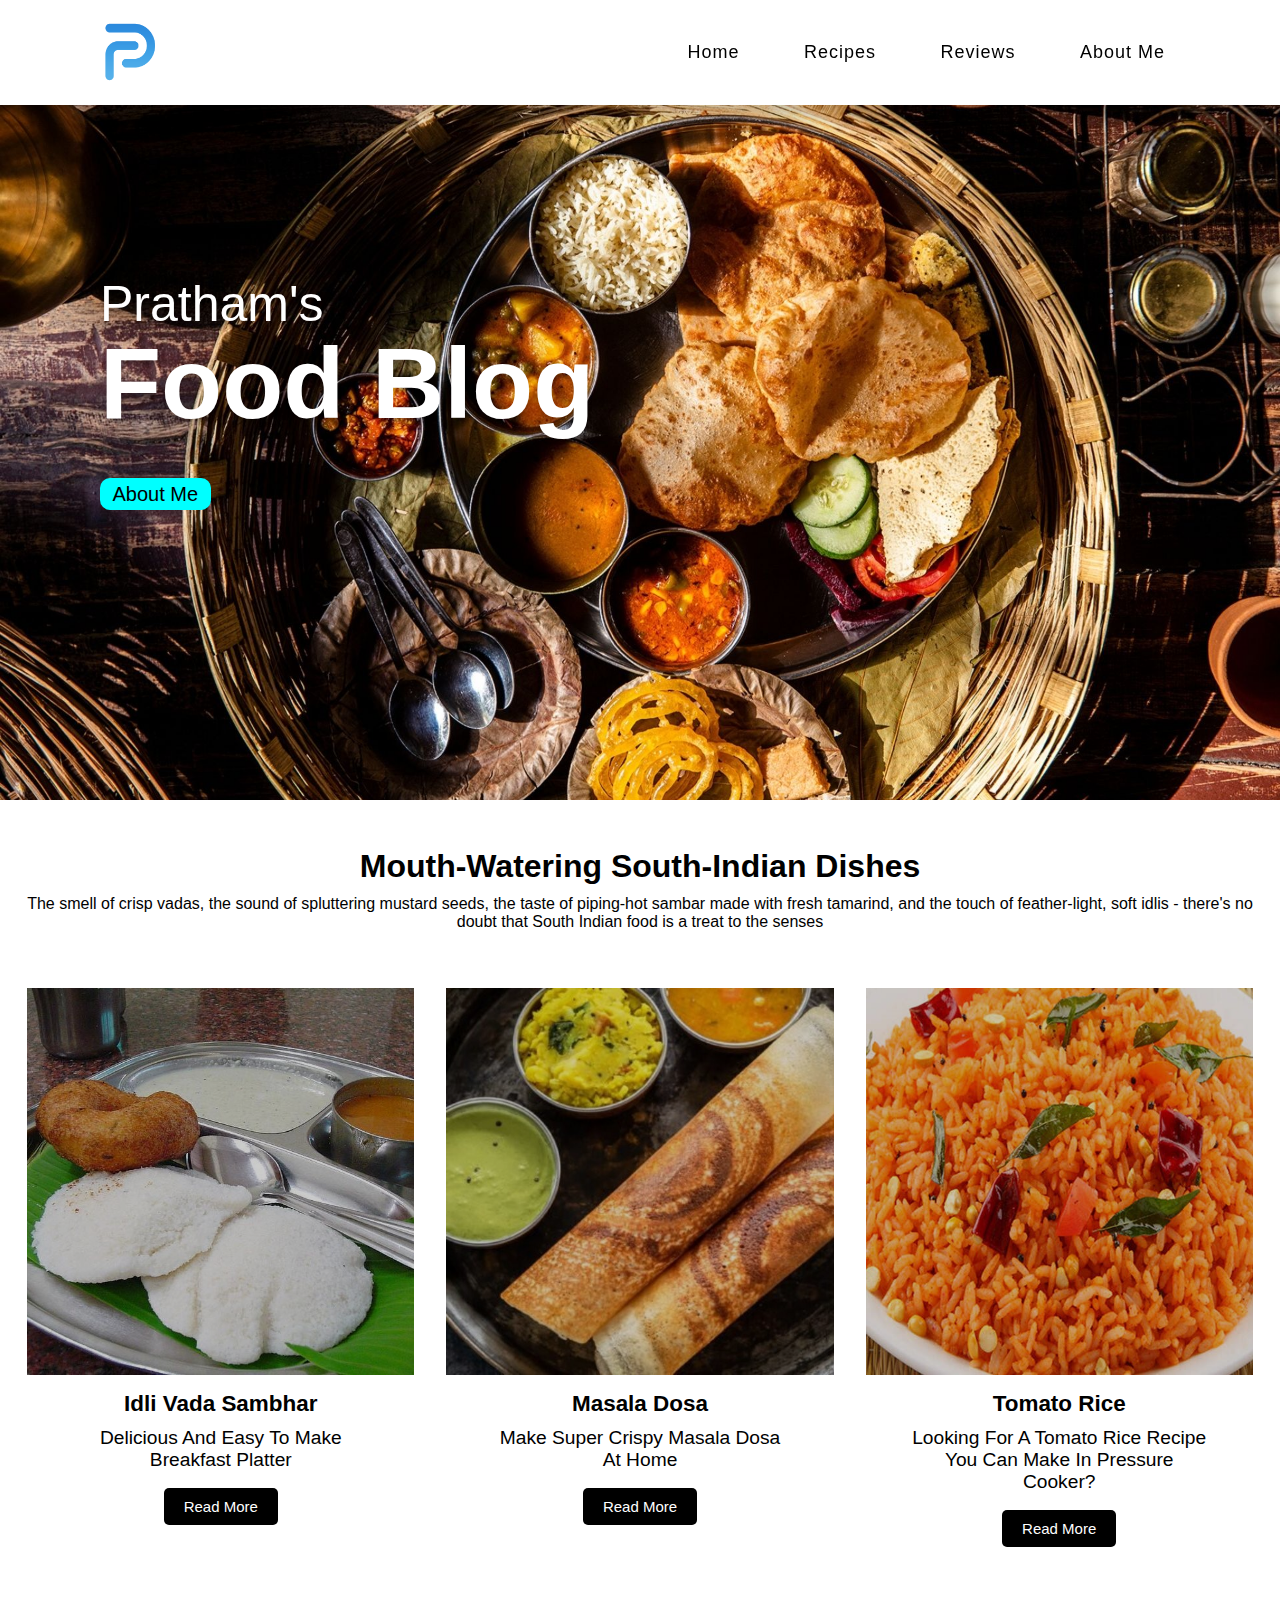
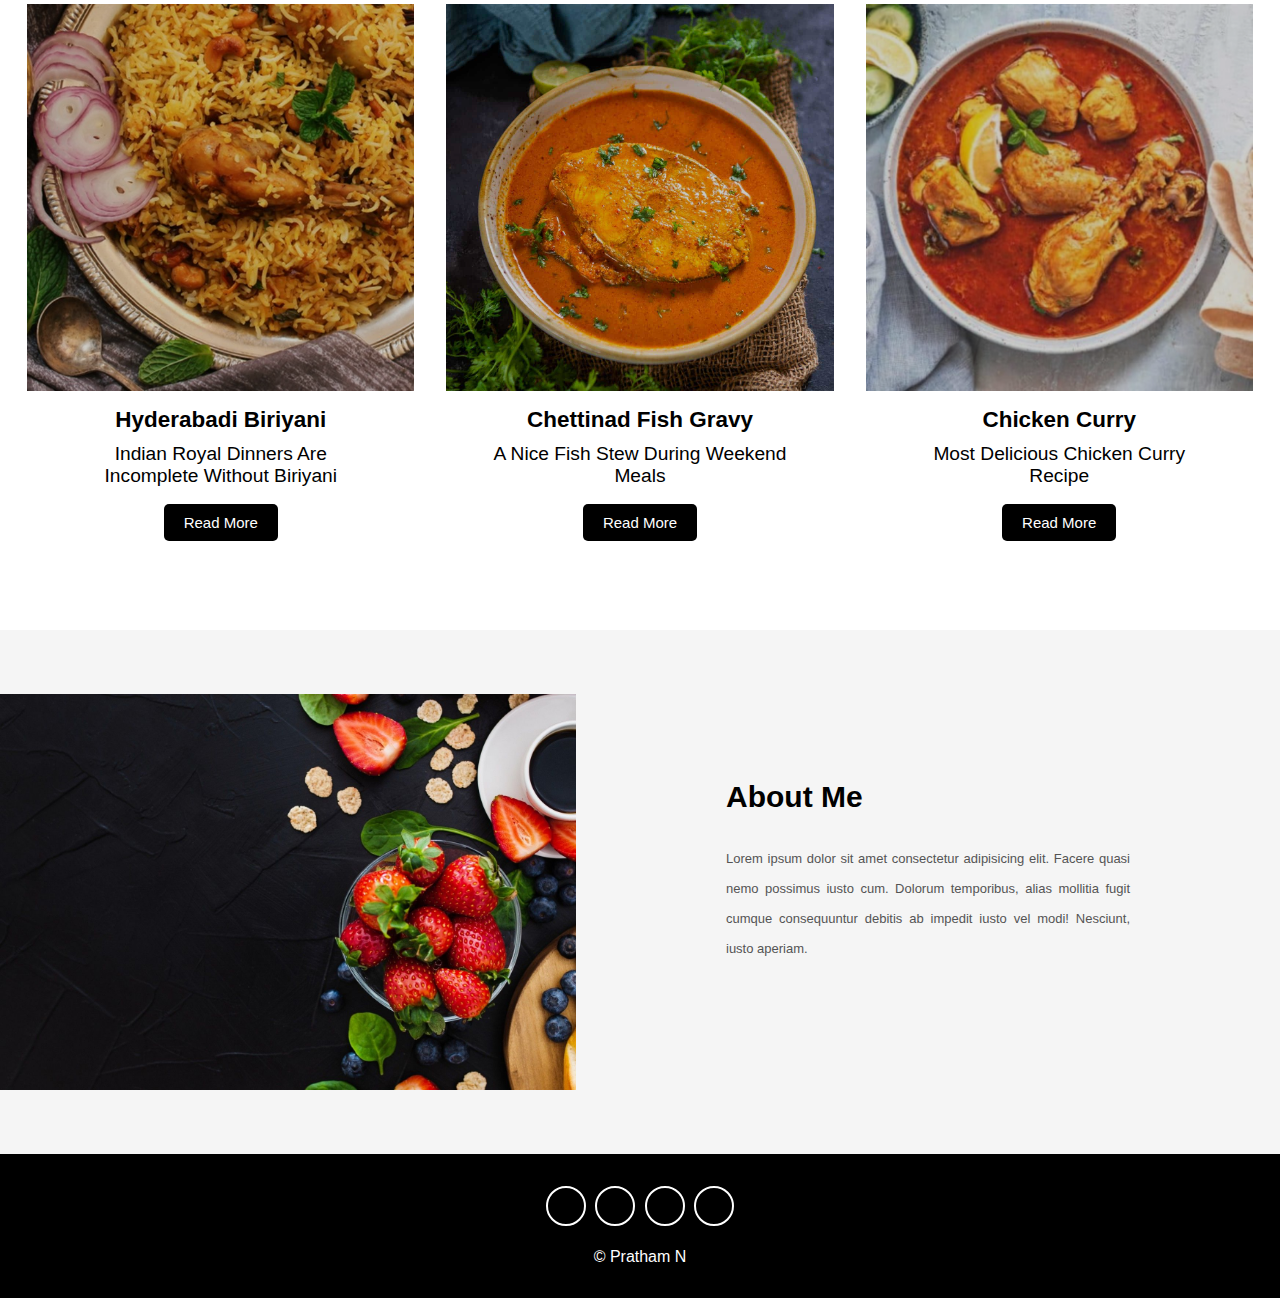
<file: index.html>
<!DOCTYPE html>
<html lang="en">
<head>
    <meta charset="UTF-8">
    <meta http-equiv="X-UA-Compatible" content="IE=edge">
    <meta name="viewport" content="width=device-width, initial-scale=1.0">
    <title>Food Recipes</title>
    <!--icon files-->
    <link rel="stylesheet" href="https://cdnjs.cloudflare.com/ajax/libs/font-awesome/5.15.1/css/all.min.css" 
    integrity="sha512-+4zCK9k+qNFUR5X+cKL9EIR+ZOhtIloNl9GIKS57V1MyNsYpYcUrUeQc9vNfzsWfV28IaLL3i96P9sdNyeRssA==" crossorigin="anonymous" />
    <link rel="stylesheet" href="CSS/style.css">
</head>
<body>
    <!--header section begins-->
    <section class="header-section">
        <input type="checkbox" id="check">
        <header>
          </div>
          <h2><a href="index.html"><img src="Images/logo.png" class="logo"></a></h2>
          <div class="navigation">
            <a href="#content">Home</a>
            <a href="#recipes">Recipes</a>
            <a href="#">Reviews</a>
            <a href="#about">About Me</a>
          </div>
          <label for="check">
          <i class="fas fa-bars menu-btn"></i>
          <i class="fas fa-times close-btn"></i>
          </label>
        </header>
        <div class="content" id="content">
            <div class="info"> 
                <h3>Pratham's</h3> <h1>Food Blog</h1>
                <a href="#about" class="about-me-btn">About Me</a>
            </div>
        </div>
      </section>
      <!--header section ends-->

      <!--recipes section begins-->
      <section class = "recipe" id="recipes">
        <div class = "container">
          <div class = "title">
            <h2>Mouth-Watering South-Indian Dishes</h2>
            <p>The smell of crisp vadas, the sound of spluttering mustard seeds, the 
              taste of piping-hot sambar made with fresh tamarind, and the touch of feather-light, 
              soft  idlis - there's no doubt that South Indian food is a treat to the senses</p>
          </div>

          <div class = "recipe-content">
            <!-- item -->
            <div class = "recipe-item">
              <div class = "recipe-img">
                <img src = "Images/south-1.jpg" alt = "Idli-Vada-Sambhar">
              </div>
              <div class = "recipe-title">
                <h3>Idli Vada Sambhar</h3>
                <p>Delicious and easy to make breakfast platter</p>
                <a href="south-1.html">Read More</a>
              </div>
            </div>
            <!-- end of item -->
            <!-- item -->
            <div class = "recipe-item">
              <div class = "recipe-img">
                <img src = "Images/south-2.jpg" alt = "">
              </div>
              <div class = "recipe-title">
                <h3>Masala Dosa</h3>
                <p>Make super crispy Masala Dosa at home</p>
                <a href="south-2.html">Read More</a>
              </div>
            </div>
            <!-- end of item -->
            <!-- item -->
            <div class = "recipe-item">
              <div class = "recipe-img">
                <img src = "Images/south-3.jpg" alt = "">
              </div>
              <div class = "recipe-title">
                <h3>Tomato Rice</h3>
                <p>Looking for a Tomato Rice recipe you can make in pressure cooker?</p>
                <a href="south-1.html">Read More</a>
              </div>
            </div>
            <!-- end of item -->
            <!-- item -->
            <div class = "recipe-item">
              <div class = "recipe-img">
                <img src = "Images/south-4.jpg" alt = "">
              </div>
              <div class = "recipe-title">
                <h3>Hyderabadi Biriyani</h3>
                <p>Indian royal dinners are incomplete without Biriyani</p>
                <a href="south-1.html">Read More</a>
              </div>
            </div>
            <!-- end of item -->
            <!-- item -->
            <div class = "recipe-item">
              <div class = "recipe-img">
                <img src = "Images/south-5.jpg" alt = "">
              </div>
              <div class = "recipe-title">
                <h3>Chettinad Fish Gravy</h3>
                <p>A nice Fish Stew during weekend meals</p>
                <a href="south-1.html">Read More</a>
              </div>
            </div>
            <!-- end of item -->
            <!-- item -->
            <div class = "recipe-item">
              <div class = "recipe-img">
                <img src = "Images/south-6.jpg" alt = "">
              </div>
              <div class = "recipe-title">
                <h3>Chicken Curry</h3>
                <p>Most delicious chicken curry recipe</p>
                <a href="south-1.html">Read More</a>
              </div>
            </div>
            <!-- end of item -->
          </div>
        </div>
      </section>
      <!--recipes section ends-->

      <!--about me begins-->
      <div class="about-section" id="about">
        <div class="inner-container">
          <h1>About Me</h1>
          <p class="text">
            Lorem ipsum dolor sit amet consectetur adipisicing elit. Facere quasi 
            nemo possimus iusto cum. Dolorum temporibus, alias mollitia fugit cumque 
            consequuntur debitis ab impedit iusto vel modi! Nesciunt, iusto aperiam.
          </p>
        </div>
      </div>
      <!--about me ends-->

      <!-- footer begins -->
      <footer>
        <div class = "social-links">
          <a href = "https://www.youtube.com/" target="__blank"><i class = "fab fa-youtube"></i></a>
          <a href = "https://twitter.com/"><i class = "fab fa-twitter"></i></a>
          <a href = "https://www.instagram.com/"><i class = "fab fa-instagram"></i></a>
          <a href = "https://in.pinterest.com/"><i class = "fab fa-pinterest"></i></a>
        </div>
        <span>© Pratham N</span>
      </footer>
      <!-- footer ends -->
</body>
</html>
</file>
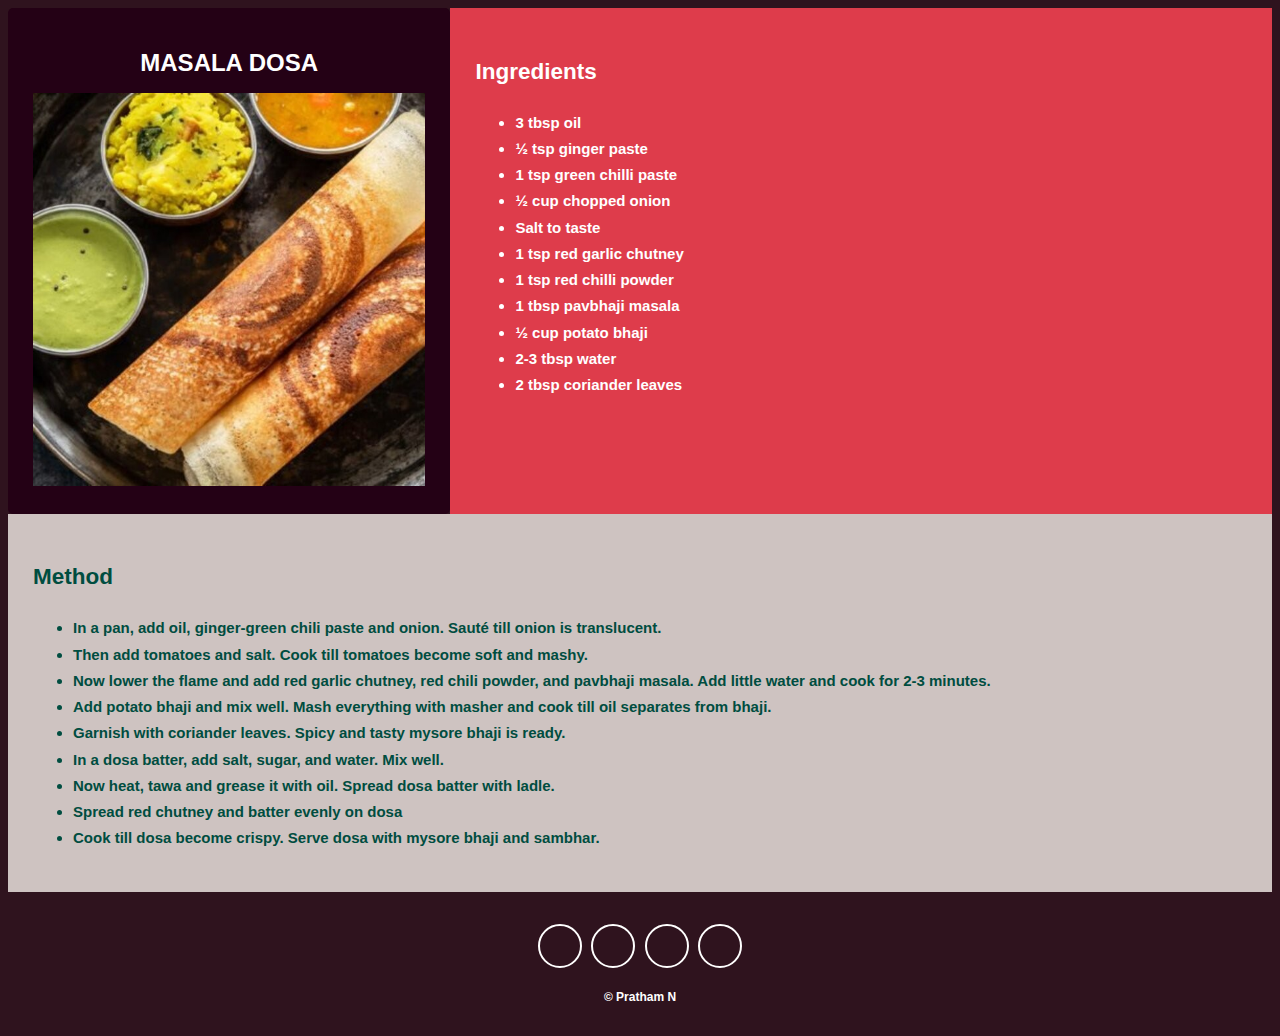
<file: south-2.html>
<!DOCTYPE html>
<html lang="en">
<head>
    <meta charset="UTF-8">
    <meta http-equiv="X-UA-Compatible" content="IE=edge">
    <meta name="viewport" content="width=device-width, initial-scale=1.0">
    <title>Masala Dosa</title>

    <link rel="stylesheet" href="https://cdnjs.cloudflare.com/ajax/libs/font-awesome/5.15.1/css/all.min.css" 
    integrity="sha512-+4zCK9k+qNFUR5X+cKL9EIR+ZOhtIloNl9GIKS57V1MyNsYpYcUrUeQc9vNfzsWfV28IaLL3i96P9sdNyeRssA==" crossorigin="anonymous" />
    
    <link rel="stylesheet" href="CSS/recipe-page.css">

    <script src="https://cdnjs.cloudflare.com/ajax/libs/jquery/3.5.1/jquery.min.js" charset="utf-8"></script>
</head>
<body>
  <div class="menu-btn">
    <i class="fas fa-bars"></i>
  </div>
  <div class="side-bar">
    <div class="close-btn">
      <i class="fas fa-times"></i>
    </div>
    <div class="menu">
      <div class="item"><h1>Pratham N</h1></div>
      <div class="item"><a href="index.html"><i class="fas fa-home"></i>Home</a></div>
      <div class="item"><a href="index.html#recipes"><i class="fas fa-utensil-spoon"></i>Recipes</a></div>
      <div class="item"><a href="#"><i class="fas fa-thumbs-up"></i>Reviews</a></div>
      <div class="item"><a href="index.html#about"><i class="fas fa-info-circle"></i>About Me</a></div>
    </div>
  </div>

  <div class="container">
    <main>
      <h1>Masala Dosa</h1>
      <img src="Images/south-2.jpg" class="food-img">
    </main>
    
    <div id="content1">
      <h2>Ingredients</h2>
          <ul class="list">
            <li>3 tbsp oil</li>
            <li>½ tsp ginger paste</li>
            <li>1 tsp green chilli paste</li>
            <li>½ cup chopped onion</li>
            <li>Salt to taste</li>
            <li>1 tsp red garlic chutney</li>
            <li>1 tsp red chilli powder</li>
            <li>1 tbsp pavbhaji masala</li>
            <li>½ cup potato bhaji</li>
            <li>2-3 tbsp water</li>
            <li>2 tbsp coriander leaves</li>
          </ul>
    </div>
    
    <div id="content2">
      <h2>Method</h2>
          <ul class="list">
            <li>In a pan, add oil, ginger-green chili paste and onion. Sauté till onion is translucent.</li>
            <li>Then add tomatoes and salt. Cook till tomatoes become soft and mashy.</li>
            <li>Now lower the flame and add red garlic chutney, red chili powder, and pavbhaji masala. Add little water and cook for 2-3 minutes.</li>
            <li>Add potato bhaji and mix well. Mash everything with masher and cook till oil separates from bhaji.</li>
            <li>Garnish with coriander leaves. Spicy and tasty mysore bhaji is ready.</li>
            <li>In a dosa batter, add salt, sugar, and water. Mix well.</li>
            <li>Now heat, tawa and grease it with oil. Spread dosa batter with ladle.</li>
            <li>Spread red chutney and batter evenly on dosa</li>
            <li>Cook till dosa become crispy. Serve dosa with mysore bhaji and sambhar.</li>
          </ul>
    </div>
    <footer>
          <div class = "social-links">
            <a href = "https://www.youtube.com/" target="__blank"><i class = "fab fa-youtube"></i></a>
            <a href = "https://twitter.com/" target="__blank"><i class = "fab fa-twitter"></i></a>
            <a href = "https://www.instagram.com/" target="__blank"><i class = "fab fa-instagram"></i></a>
            <a href = "https://in.pinterest.com/" target="__blank"><i class = "fab fa-pinterest"></i></a>
          </div>
          <span>© Pratham N</span>
        </footer>
  </div>

  <script type="text/javascript" src="JS/main.js"></script>
</body>
</html>
</file>
<file: CSS/style.css>
html{
    scroll-behavior: smooth;
}

*{
    margin: 0;
    padding: 0;
    box-sizing: border-box;
    font-family: 'Segoe UI', Tahoma, Geneva, Verdana, sans-serif
}

/*header section begins*/

.header-section{
    position: relative;
    width: 100%;
    z-index: 1;
}
  
header{
    position: fixed;
    top: 0;
    width: 100%;
    padding: 20px 100px;
    display: flex;
    justify-content: space-between;
    align-items: center;
    background: #FFFFFF;
    box-shadow: 0px 10px 25px rgba(0, 0, 0, 0.25);
}
  
label{
    display: none;
}
  
header .logo{
    max-width: 60px;
    height: auto;
    object-fit: contain;
}
  
header .navigation a{
    color: #000;
    font-size: 18px;
    text-decoration: none;
    font-weight: 500;
    letter-spacing: 1px;
    padding: 2px 15px;
    border-radius: 20px;
    transition: 0.3s;
    transition-property: background;
}
  
header .navigation a:not(:last-child){
    margin-right: 30px;
}
  
header .navigation a:hover{
    background: skyblue;
}

.info{
    height: 700px;
    padding-top: 175px;
}
  
.content{
    margin-top: 100px;
    width: 100%;
    background: url(../Images/header-food.jpg);
    background-repeat: no-repeat;
    align-items: center;
    background-size: 100%;
}

.info h1{
    font-style: normal;
    font-weight: 900;
    font-size: 100px;
    line-height: 100px;
    margin-left: 100px;
    padding-bottom: 50px;
    color: #FFFFFF;
    text-shadow: 0px 4px 4px rgba(0, 0, 0, 0.25);
}

.info h3{
    font-style: normal;
    font-weight: 500;
    font-size: 50px;
    margin-left: 100px;
    color: #FFFFFF;
    text-shadow: 0px 4px 4px rgba(0, 0, 0, 0.25);
}

.info .about-me-btn{
    text-decoration: none;
    margin-left: 100px;
    background-color: aqua;
    padding: 5px 12.5px;
    border-radius: 10px;
    color: black;
    font-size: 20px;
    font-weight: 500;
}

.info a:hover{
    background-color: #4c8a12;
    color: white;
    padding: 10px 25px;
    transition: 0.5s ease-in-out;
}

#check{
    z-index: 2;
    display: none;
}

/*header section ends*/

/*responsive- header section begins*/
  
@media (max-width: 1200px){
    .header-section{
        height: 700px;
    }

    .content{
        height: 700px;
        background-size: cover;
    }

    header{
        padding: 20px 75px;
    }

    header .navigation{
        display: none;
    }

    label{
        display: block;
        font-size: 25px;
        cursor: pointer;
        transition: 0.3s;
        transition-property: color;
    }

    label:hover{
        color: blue;
    }
    
    label .close-btn{
        display: none;
    }

    #check:checked ~ header .navigation{
        z-index: 2;
        position: fixed;
        top: 0;
        bottom: 0;
        left: 0;
        right: 0;
        background: rgba(114, 223, 255, 0.9);
        display: flex;
        flex-direction: column;
        justify-content: center;
        align-items: center;
    }
    
    #check:checked ~  header .navigation a{
        font-weight: 700;
        margin-right: 0;
        margin-bottom: 50px;
        letter-spacing: 2px;
    }
    
    #check:checked ~ header label .close-btn{
        z-index: 2;
        position: relative;
        display: block;
    }
    
    #check:checked ~ header label .menu-btn{
        display: none;
    }
    
    label .menu-btn{
        position: relative;
    }
    
    header .logo{
        max-width: 60px;
        height: auto;
    }
}
  
  @media (max-width: 900px){
    .header-section{
        height: 500px;
    }

    .content{
        background-size: contain;
    }

    header{
      padding: 10px 40px;
    }
  
    header .logo{
      max-width: 60px;
      height: auto;
    }
  
    .content{
      margin-top: 90px;
    }

    .info h1{
        margin-left: 25px;
        font-size: 70px;
        line-height: 1.5;
    }

    .info h3{
        margin-left: 25px;
        font-size: 30px;
        line-height: 0;
    }

    .info .about-me-btn{
        margin-left: 25px;
    }
}
  
@media screen and (max-width: 768px){
    header{
        max-width: 100%;
    }

    .header-section{
        height: 400px;
    }

    .content{
        height: 425px;
        background-size: cover;
    }

    header{
      padding: 5px 30px;
    }
  
    .content{
      margin-top: 60px;
    }
    
    header .logo{
      max-width: 50px;
      padding: 5px;
      height: auto;
    }

    .info{
        padding-top: 140px;
    }

    .info h1{
        margin-left: 25px;
        font-size: 70px;
        line-height: 1.5;
    }

    .info h3{
        margin-left: 25px;
        font-size: 30px;
        line-height: 0;
    }

    .info .about-me-btn{
        margin-left: 25px;
    }   
}

@media screen and (max-width: 680px){
    header{
        max-width: 100vw;
    }

    .header-section{
        height: 300px;
    }

    .content{
        height: 350px;
        background-size: cover;
    }

    .info{
        padding-top: 100px;
    }

    .info h1{
        margin-left: 25px;
        font-size: 50px;
        line-height: 1.5;
    }

    .info h3{
        margin-left: 25px;
        font-size: 25px;
        line-height: 1;
    }

    .info .about-me-btn{
        margin-left: 25px;
    }
}

/*responsive- header section ends*/

/*recipe section begins*/

.container{
    max-width: 1320px;
    margin: 0 auto;
    padding: 0 1.2rem;
}

img{
    width: 100%;
    display: block;
}

.recipe{
    padding: 4.5rem 0;
}

.title{
    text-align: center;
    padding: 1rem 0;
}

.title h2{
    font-size: 2.4rem;
}

.title p{
    padding: 0.6rem 0;
    text-align: justify;
    text-align-last: center;
}

.recipe-content{
    margin: 2rem 0;
}

.recipe-item{
    margin: 1.5rem 0;
}

.recipe-img{
    position: relative;
    overflow: hidden;
}

.recipe-img::after{
    position: absolute;
    content: "";
    top: 0;
    left: 0;
    width: 100%;
    height: 100%;
    background: rgba(0, 0, 0, 0.2);
}
.recipe-img img{
    transition:  all 0.5s ease;
}

.recipe-item:hover img{
    transform: scale(1.2);
}

.recipe-title{
    padding: 1rem;
    font-size: 1.2rem;
    text-align: center;
    width: 90%;
    margin: 0 auto;
}

.recipe-title p{
    text-transform: capitalize;
    padding: 10px;
}

.recipe-title a{
    text-decoration: none;
    color: #fff;
    padding: 10px 20px;
    background-color: black;
    line-height: 3.5;
    border-radius: 5px;
    font-size: 15px;
}

/*responsive-recipe section begins*/
@media screen and (max-width: 500px){
    .title h2{
        font-size: 1.75rem;
    }
}

@media screen and (min-width: 768px){
    .recipe{
        padding: 2rem 0.5rem;
    }

    .title h2{
        font-size: 2rem;
    }

    .recipe-content{
        display: grid;
        grid-template-columns: repeat(2, 1fr);
        gap: 2rem;
    }
    .recipe-item{
        margin: 0;
    }
}

@media screen and (min-width: 1200px){
    .recipe-content{
        grid-template-columns: repeat(3, 1fr);
    }
}

/*responsive-recipe section ends*/

/*recipe section ends*/

/*about me section begins*/
.about-section{
    background: url(../Images/about-bg.jpg) no-repeat left;
    background-size: 55%;
    background-color: #F5F5F5;
    overflow: hidden;
    padding: 0 0;
}

.inner-container{
    width: 55%;
    float: right;
    background-color: #F5F5F5;
    padding: 150px;
}

.inner-container h1{
    margin-bottom: 30px;
    font-size: 30px;
    font-weight: 900;
}

.inner-container p{
    font-size: 13px;
    color: #545454;
    line-height: 30px;
    text-align: justify;
    margin-bottom: 40px;
}

@media screen and (max-width:1200px){
    .inner-container{
        padding: 80px;
    }
}

@media screen and (max-width:1000px){
    .about-section{
        background-size: 100%;
        padding: 100px 40px;
    }
    .inner-container{
        width: 100%;
    }
}

@media screen and (max-width:600px){
    .about-section{
        padding: 0;
    } 
    .inner-container{
        padding: 60px;
        background-color: #778899;
    }
    .inner-container p{
        color: white;
    }
}
/*about me section ends*/

/*footer section begins*/
footer{
    background-color: black;
    color: #fff;
    text-align: center;
    padding: 2rem 0;
}

.social-links{
    display: flex;
    justify-content: center;
    margin-bottom: 1.4rem;
}

.social-links a{
    border: 2px solid #fff;
    color: #fff;
    display: block;
    width: 40px;
    height: 40px;
    display: flex;
    justify-content: center;
    align-items: center;
    border-radius: 50%;
    text-decoration: none;
    margin: 0 0.3rem;
    transition: all 0.5s ease;
}

.social-links a:hover{
    background: #fff;
    color: var(--exDark);
}

.footer span{
    margin-top: 1rem;
    display: block;
    letter-spacing: 2px;
}
/*footer section ends*/
</file>
<file: CSS/recipe-page.css>
:root {
  --main-radius: 5px;
  --main-padding: 25px;
}

/*overlay sidebar*/

*{
 font-family: 'Segoe UI', Tahoma, Geneva, Verdana, sans-serif
}

body{
 min-height: 100vh;
 background: #2F131E
}

.side-bar{
 background: rgba(47, 19, 30, 0.8);
 text-align: center;
 backdrop-filter: blur(15px);
 width: 290px;
 height: 100vh;
 position: fixed;
 top: 0;
 left: -100%;
 overflow-y: auto;
 transition: 0.6s ease;
 transition-property: left;
}

.side-bar.active{
 left: 0;
}

.side-bar .menu{
 width: 100%;
 margin-top: 80px;
}

.side-bar .menu .item{
 position: relative;
 cursor: pointer;
}

.side-bar .menu .item h1{
  position: relative;
  cursor: pointer;
  padding: 20px 30px;
  color: #fff;
 }

.side-bar .menu .item a{
 color: #fff;
 font-size: 16px;
 text-decoration: none;
 display: block;
 padding: 5px 30px;
 line-height: 60px;
}

.side-bar .menu .item a:hover{
 background: #8621F8;
 transition: 0.3s ease;
}

.side-bar .menu .item i{
 margin-right: 15px;
}

.rotate{
 transform: rotate(90deg);
}

.close-btn{
 position: absolute;
 color: #fff;
 font-size: 20px;
 right: 0;
 margin: 25px;
 cursor: pointer;
}

.menu-btn{
 position: absolute;
 color: #fff;
 font-size: 20px;
 margin: 25px;
 cursor: pointer;
}

/*main section with responsive grid layout*/

.container {
  display: grid;
  height: 100vh;
  grid-template-columns: 35% 65%;
  grid-template-rows: 1.5fr 1.2fr 0.5fr;
  grid-template-areas:
    "main content1"
    "content2 content2"
    "footer footer";
  grid-gap: 0rem;
  font-weight: 800;
  font-size: 12px;
  color: #004d40;

}

main {
  background: #240115;
  grid-area: main;
  border-radius: var(--main-radius);
  padding: var(--main-padding);
  text-transform: uppercase;
  color: white;
  text-align: center;
}

.food-img{
  width:100%;
}


#content1 {
  background: #DE3C4B;
  grid-area: content1;
  padding: var(--main-padding);
  font-size:15px;
  line-height:1.75;
  color:white;  
}

#content2 {
  background: #CEC3C1;
  grid-area: content2;
  padding: var(--main-padding);
  font-size:15px;
  line-height:1.75;
  text-align:justify;
}

footer {
  grid-area: footer;
  padding-top: var(--main-padding);
  background-color: #2F131E;
  color: #fff;
  text-align: center;
  padding: 2rem 0;
}

a {
  text-align: center;
  display: block;
  font-family: inherit;
  text-decoration: none;
  font-weight: bold;
  margin: 1rem;
}

@media only screen and (max-width: 550px) {
  .container {
    grid-template-columns: 1fr;
    grid-template-rows: 0.4fr 3fr 3fr 2fr ;
    grid-template-areas:
      "main"
      "content1"
      "content2"
      "footer";
  }
}

.social-links{
    display: flex;
    justify-content: center;
    margin-bottom: 1.4rem;
}

.social-links a{
    border: 2px solid #fff;
    color: #fff;
    display: block;
    width: 40px;
    height: 40px;
    display: flex;
    justify-content: center;
    align-items: center;
    border-radius: 50%;
    text-decoration: none;
    margin: 0 0.3rem;
    transition: all 0.5s ease;
}

.social-links a:hover{
    background: #fff;
    color: var(--exDark);
}

.footer span{
    margin-top: 1rem;
    display: block;
    letter-spacing: 2px;
}
</file>
